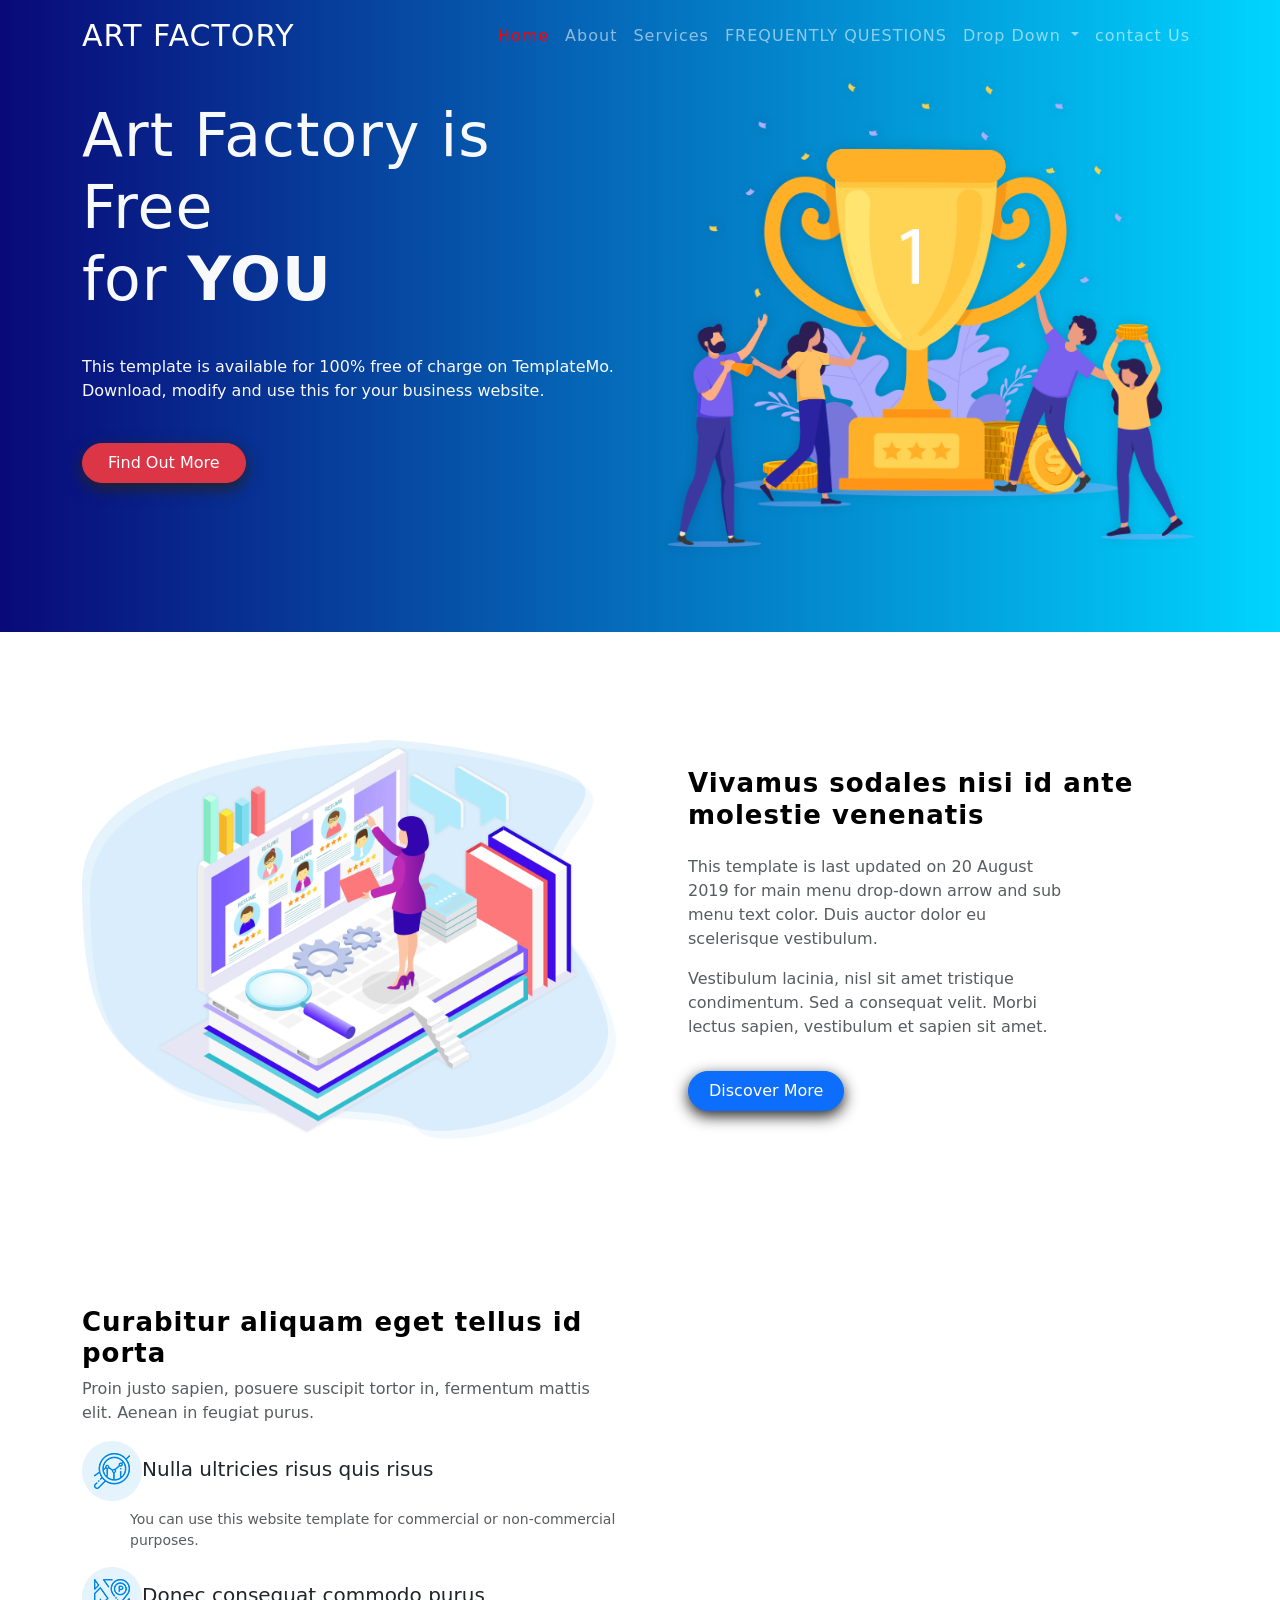
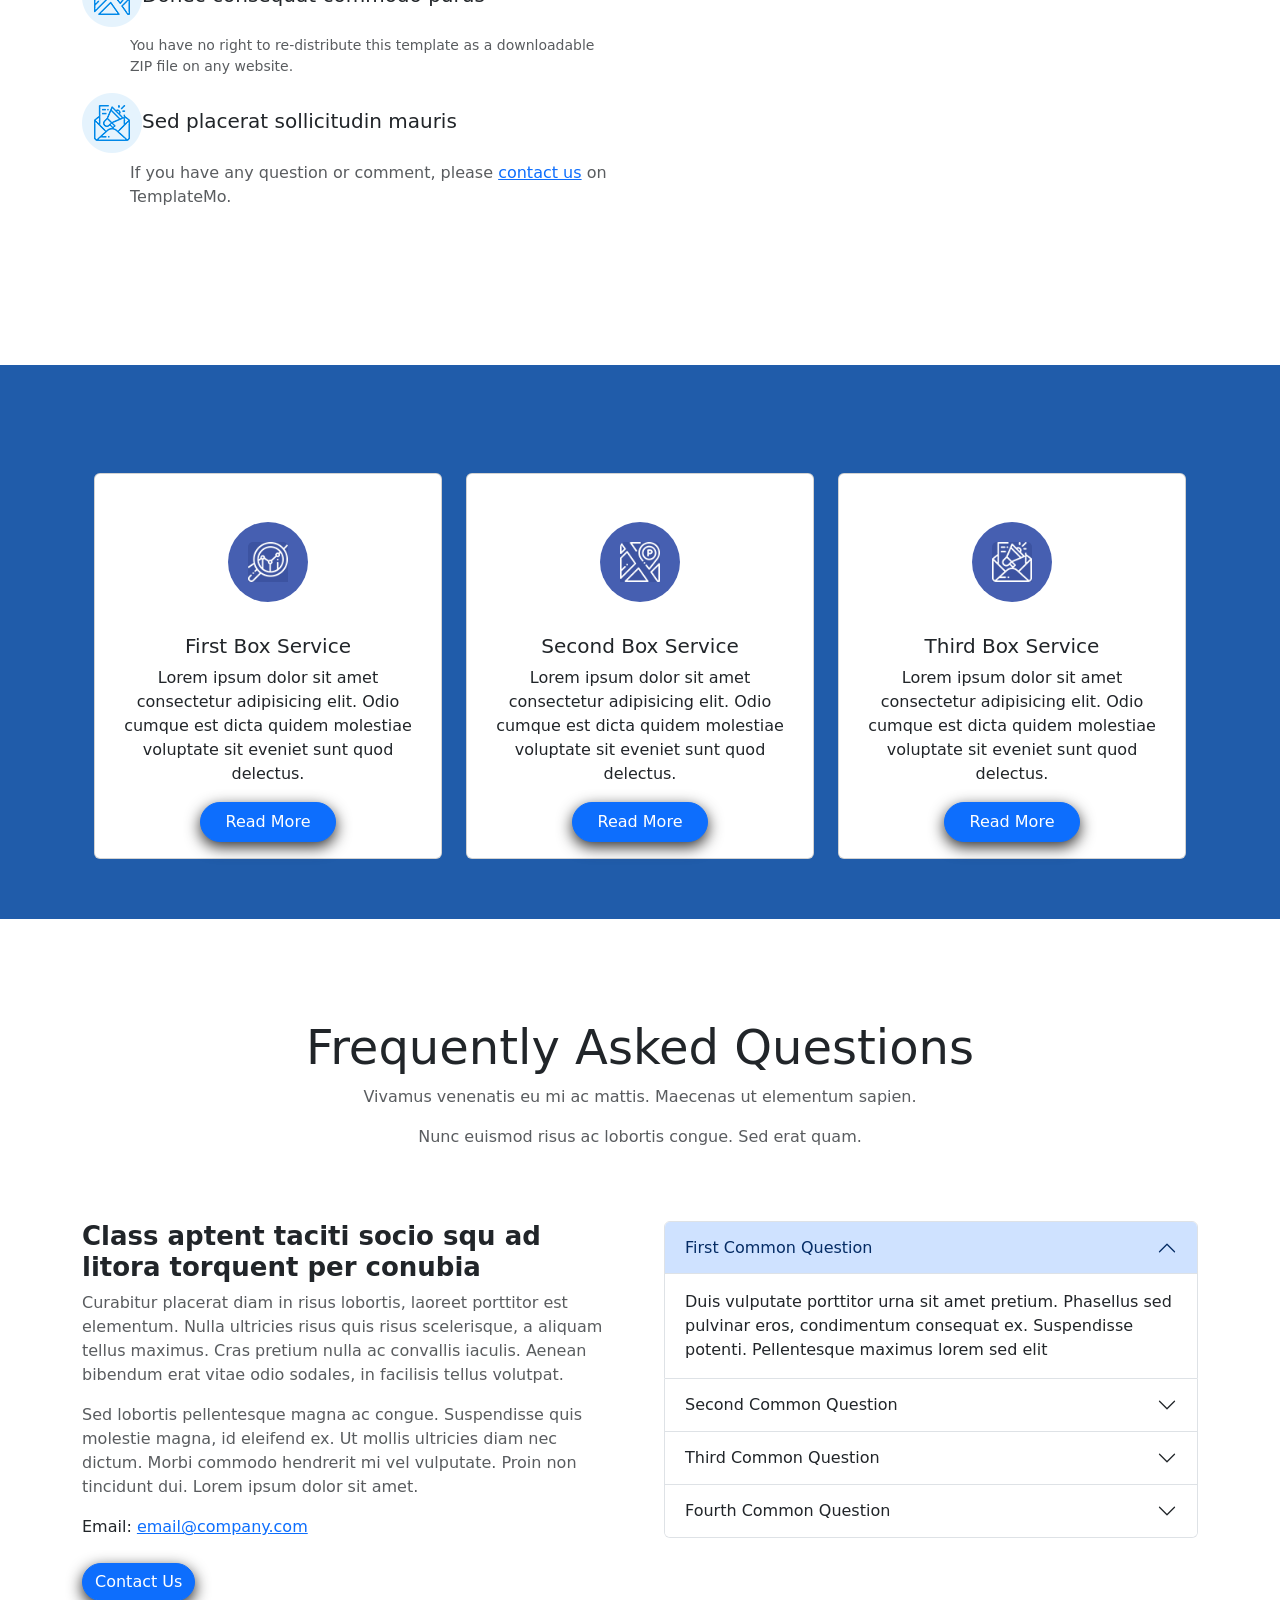
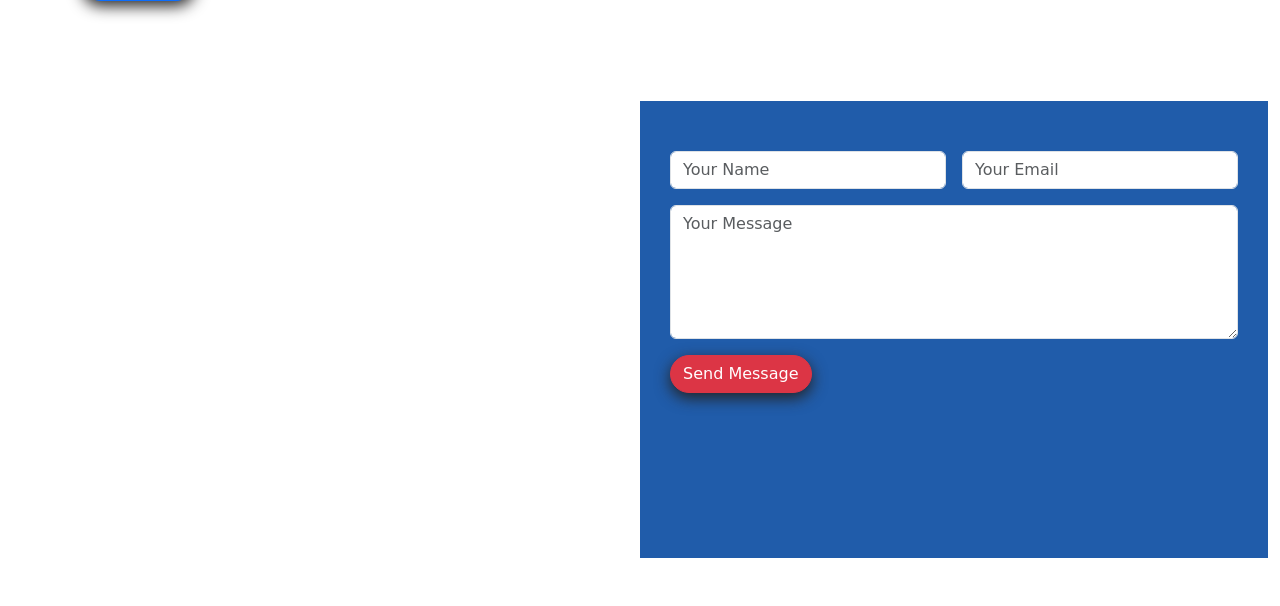
<file: index.html>
<!doctype html>
<html lang="en">

<head>
    <meta charset="utf-8">
    <meta name="viewport" content="width=device-width, initial-scale=1">
    <title>Bootstrap demo</title>
    <link href="https://cdn.jsdelivr.net/npm/bootstrap@5.3.8/dist/css/bootstrap.min.css" rel="stylesheet" integrity="sha384-sRIl4kxILFvY47J16cr9ZwB07vP4J8+LH7qKQnuqkuIAvNWLzeN8tE5YBujZqJLB" crossorigin="anonymous">
    <link href="https://unpkg.com/aos@2.3.1/dist/aos.css" rel="stylesheet">
    <link rel="stylesheet" href="css/style.css">
</head>

<body>
    <header style="background: #020024; background: linear-gradient(90deg, rgba(2, 0, 36, 1) 0%, rgba(9, 9, 121, 1) 0%, rgba(0, 212, 255, 1) 100%);">
        <nav class="navbar navbar-expand-lg navbar-dark fixed-top main-nav">
            <div class="container">
                <a class="navbar-brand" href="#">ART FACTORY</a>
                <button class="navbar-toggler" type="button" data-bs-toggle="collapse" data-bs-target="#navbarSupportedContent" aria-controls="navbarSupportedContent" aria-expanded="false" aria-label="Toggle navigation">
                    <span class="navbar-toggler-icon"></span>
                </button>
                <div class="collapse navbar-collapse" id="navbarSupportedContent">
                    <ul class="navbar-nav ms-auto mb-2 mb-lg-0">
                        <li class="nav-item">
                            <a class="nav-link active" aria-current="page" href="#hero">Home</a>
                        </li>
                        <li class="nav-item">
                            <a class="nav-link" href="#about">About</a>
                        </li>
                        <li class="nav-item">
                            <a class="nav-link" href="#services">Services</a>
                        </li>
                        <li class="nav-item">
                            <a class="nav-link" href="#frequently">FREQUENTLY QUESTIONS</a>
                        </li>
                        <li class="nav-item dropdown">
                            <a class="nav-link dropdown-toggle" href="#" id="navbarDropdown" role="button" data-bs-toggle="dropdown" aria-expanded="false">
                                Drop Down
                            </a>
                            <ul class="dropdown-menu" aria-labelledby="navbarDropdown">
                                <li><a class="dropdown-item" href="#about">About Us</a></li>
                                <li><a class="dropdown-item" href="#faq">FAQs</a></li>
                                <li><a class="dropdown-item" href="#blog">Blog</a></li>
                                <li><a class="dropdown-item" href="#contact">Contact Us</a></li>
                            </ul>
                        </li>
                        <li class="nav-item">
                            <a class="nav-link" href="#contact">contact Us</a>
                        </li>
                    </ul>
                </div>
            </div>
        </nav>

        <section id="hero">
            <div class="container">
                <div class="row g-5">
                    <div class="col-sm-12 col-md-12 col-lg-6 pt-lg-2 pt-3">
                        <h1 class="h1 text-light pt-3 ">Art Factory is Free<br> for <strong>YOU</strong></h1>
                        <p class="text-light pt-3 mt-4">This template is available for 100% free of charge on TemplateMo. Download, modify and use this for your business website.</p>
                        <button class="btn btn-danger mt-4">Find Out More</button>
                    </div>
                    <div class="col-sm-12 col-md-12 col-lg-6 text-lg-end">
                        <img src="imges/img1.png" alt="" data-aos="fade-left" class="img-fluid">
                    </div>
                </div>
            </div>
        </section>
    </header>

    <section id="about">
        <div class="container">
            <div class="row g-5 mt-4 align-items-center">
                <div class="col-sm-12 col-md-12 col-lg-6 text-lg-end">
                    <img src="imges/img2.png" alt="" data-aos="fade-up-right" class="img-fluid">
                </div>
                <div class="col-sm-12 col-md-12 col-lg-6 ps-lg-5 text1">
                    <h1 class="mb-4">Vivamus sodales nisi id ante molestie venenatis</h1>
                    <p class="text-muted mb-3 w-75">This template is last updated on 20 August 2019 for main menu drop-down arrow and sub menu text color. Duis auctor dolor eu scelerisque vestibulum.</p>
                    <p class="text-muted mb-3 w-75">Vestibulum lacinia, nisl sit amet tristique condimentum. Sed a consequat velit. Morbi lectus sapien, vestibulum et sapien sit amet.</p>
                    <button class="btn btn-primary mt-3">Discover More</button>
                </div>
            </div>
        </div>
    </section>

    <section id="about2">
        <div class="container">
            <div class="row g-5 mt-4 mb-5">
                <div class="col col-sm-12 col-md-12 col-lg-6">
                    <h1>Curabitur aliquam eget tellus id porta</h1>
                    <p class="text-muted">Proin justo sapien, posuere suscipit tortor in, fermentum mattis elit. Aenean in feugiat purus.</p>
                    <ul class="list-unstyled">
                        <li class="mb-3">
                            <div class="text">
                                <img src="imges/about-icon1.png">
                                <h5 class="pt-lg-3 pt-3">Nulla ultricies risus quis risus</h5>
                            </div>
                            <p class="text-muted small mt-2 ps-lg-5 ps-5">You can use this website template for commercial or non-commercial purposes.</p>
                        </li>
                        <li class="mb-3">
                            <div class="text">
                                <img src="imges/about-icon2.png">
                                <h5 class="pt-lg-3 pt-3">Donec consequat commodo purus</h5>
                            </div>
                            <p class="text-muted small mt-2 ps-lg-5 ps-5">You have no right to re-distribute this template as a downloadable ZIP file on any website.</p>
                        </li>
                        <li>
                            <div class="text">
                                <img src="imges/about-icon3.png">
                                <h5 class="pt-lg-3 pt-3">Sed placerat sollicitudin mauris</h5>
                            </div>
                            <p class="text-muted mt-2 ps-lg-5 ps-5">If you have any question or comment, please <a class="btn-primary">contact us</a> on TemplateMo.</p>
                        </li>
                    </ul>
                </div>
                <div class="col col-sm-12 col-md-12 col-lg-6">
                    <img src="imges/img3.png" class="img-fluid" data-aos="fade-up-left">
                </div>
            </div>
        </div>
    </section>

    <section id="services">
        <div class="container text-center g-5 mt-5">
            <div class="row g-4">
                <div class="col col-sm-12 col-md-6 col-lg-4">
                    <div class="card">
                        <div class="icon-box mx-auto mb-3 mt-5">
                            <img src="imges/service-icon1.png" class="card-img-top" alt="..." style="background-color: rgb(60, 83, 161);">
                        </div>
                        <div class="card-body">
                            <h5 class="card-title">First Box Service</h5>
                            <p class="card-text">Lorem ipsum dolor sit amet consectetur adipisicing elit. Odio cumque est dicta quidem molestiae voluptate sit eveniet sunt quod delectus.</p>
                            <a href="#" class="btn btn-primary">Read More</a>
                        </div>
                    </div>
                </div>
                <div class="col col-sm-12 col-md-6 col-lg-4">
                    <div class="card">
                        <div class="icon-box mx-auto mb-3 mt-5">
                            <img src="imges/service-icon-02.png" class="card-img-top" alt="..." style="background-color: rgb(60, 83, 161);">
                        </div>
                        <div class="card-body">
                            <h5 class="card-title">Second Box Service</h5>
                            <p class="card-text">Lorem ipsum dolor sit amet consectetur adipisicing elit. Odio cumque est dicta quidem molestiae voluptate sit eveniet sunt quod delectus.</p>
                            <a href="#" class="btn btn-primary">Read More</a>
                        </div>
                    </div>
                </div>
                <div class="col col-sm-12 col-md-6 col-lg-4">
                    <div class="card">
                        <div class="icon-box mx-auto mb-3 mt-5">
                            <img src="imges/service-icon-03.png" class="card-img-top" alt="..." style="background-color: rgb(60, 83, 161);">
                        </div>
                        <div class="card-body">
                            <h5 class="card-title">Third Box Service</h5>
                            <p class="card-text">Lorem ipsum dolor sit amet consectetur adipisicing elit. Odio cumque est dicta quidem molestiae voluptate sit eveniet sunt quod delectus.</p>
                            <a href="#" class="btn btn-primary">Read More</a>
                        </div>
                    </div>
                </div>
            </div>
        </div>
    </section>

    <section id="frequently">
        <div class="text-center mt-5 text1">
            <h1>Frequently Asked Questions</h1>
            <p class="text-muted">Vivamus venenatis eu mi ac mattis. Maecenas ut elementum sapien.</p>
            <p class="text-muted">Nunc euismod risus ac lobortis congue. Sed erat quam.</p>
        </div>

        <div class="container">
            <div class="row g-5 mt-4">
                <div class="col col-sm-12 col-md-12 col-lg-6">
                    <h2>Class aptent taciti socio squ ad litora torquent per conubia</h2>
                    <p class="text-muted mb-3">Curabitur placerat diam in risus lobortis, laoreet porttitor est elementum. Nulla ultricies risus quis risus scelerisque, a aliquam tellus maximus. Cras pretium nulla ac convallis iaculis. Aenean bibendum erat vitae odio sodales, in facilisis tellus volutpat.</p>
                    <p class="text-muted mb-3">Sed lobortis pellentesque magna ac congue. Suspendisse quis molestie magna, id eleifend ex. Ut mollis ultricies diam nec dictum. Morbi commodo hendrerit mi vel vulputate. Proin non tincidunt dui. Lorem ipsum dolor sit amet.</p>
                    <p class="mb-4">
                        Email: <a href="mailto:email@company.com">email@company.com</a>
                    </p>
                    <button class="btn btn-primary btn-contact">Contact Us</button>
                </div>

                <div class="col col-sm-12 col-md-12 col-lg-6">
                    <div class="accordion" id="accordionExample">
                        <div class="accordion-item">
                            <h2 class="accordion-header">
                                <button class="accordion-button" type="button" data-bs-toggle="collapse" data-bs-target="#collapseOne" aria-expanded="true" aria-controls="collapseOne">
                                    First Common Question
                                </button>
                            </h2>
                            <div id="collapseOne" class="accordion-collapse collapse show" data-bs-parent="#accordionExample">
                                <div class="accordion-body">
                                    Duis vulputate porttitor urna sit amet pretium. Phasellus sed pulvinar eros, condimentum consequat ex. Suspendisse potenti. Pellentesque maximus lorem sed elit
                                </div>
                            </div>
                        </div>
                        <div class="accordion-item">
                            <h2 class="accordion-header">
                                <button class="accordion-button collapsed" type="button" data-bs-toggle="collapse" data-bs-target="#collapseTwo" aria-expanded="false" aria-controls="collapseTwo">
                                    Second Common Question
                                </button>
                            </h2>
                            <div id="collapseTwo" class="accordion-collapse collapse" data-bs-parent="#accordionExample">
                                <div class="accordion-body">
                                    Sed odio elit, cursus sed consequat at, rutrum eget augue. Cras ac eros iaculis, tempor quam sit amet, scelerisque mi. Quisque eu risus eget nunc porttitor vestibulum at a ante. Praesent ut placerat turpis, vel pellentesque dolor.
                                </div>
                            </div>
                        </div>
                        <div class="accordion-item">
                            <h2 class="accordion-header">
                                <button class="accordion-button collapsed" type="button" data-bs-toggle="collapse" data-bs-target="#collapseThree" aria-expanded="false" aria-controls="collapseThree">
                                    Third Common Question
                                </button>
                            </h2>
                            <div id="collapseThree" class="accordion-collapse collapse" data-bs-parent="#accordionExample">
                                <div class="accordion-body">
                                    Proin feugiat ante ut vulputate rutrum. Nam quis erat turpis. Nullam maximus pharetra lorem, eu condimentum est iaculis ut. Pellentesque mattis ultrices dignissim.
                                </div>
                            </div>
                        </div>
                        <div class="accordion-item">
                            <h2 class="accordion-header">
                                <button class="accordion-button collapsed" type="button" data-bs-toggle="collapse" data-bs-target="#collapseFour" aria-expanded="false" aria-controls="collapseFour">
                                    Fourth Common Question
                                </button>
                            </h2>
                            <div id="collapseFour" class="accordion-collapse collapse" data-bs-parent="#accordionExample">
                                <div class="accordion-body">
                                    Phasellus eu purus ornare, eleifend orci nec, egestas nulla. Sed sed aliquet sapien. Proin placerat, ipsum eu posuere blandit, tellus quam consectetur nisi, id sollicitudin diam ex at nisi.
                                </div>
                            </div>
                        </div>
                    </div>
                </div>
            </div>
        </div>
    </section>

    <section id="contact">
        <div class="container-fluid">
            <div class="row mb-5 g-0">
                <div class="col col-sm-12 col-md-12 col-lg-6 ">
                    <iframe src="https://www.google.com/maps/embed?pb=!1m14!1m8!1m3!1d2028845.2299800382!2d-1.6197630000000003!3d6.697798!3m2!1i1024!2i768!4f13.1!3m3!1m2!1s0xfdb96f349e85efd%3A0xb8d1e0b88af1f0f5!2sKumasi%20Central%20Market!5e0!3m2!1sar!2sus!4v1774860905977!5m2!1sar!2sus" width="100%" height="450" style="border:0;" allowfullscreen="" loading="lazy" referrerpolicy="no-referrer-when-downgrade"></iframe>
                </div>

                <div class="col col-sm-12 col-md-12 col-lg-6 col2">
                    <form>
                        <div class="row g-3">
                            <div class="col col-md-6 col-lg-6 col-sm-12">
                                <input type="text" class="form-control" placeholder="Your Name">
                            </div>
                            <div class="col-12 col-md-6">
                                <input type="email" class="form-control" placeholder="Your Email">
                            </div>
                            <div class="col-12 ">
                                <textarea class="form-control" rows="5" placeholder="Your Message"></textarea>
                            </div>
                            <div class="col-12">
                                <button class="btn btn-danger">Send Message</button>
                            </div>
                        </div>
                    </form>
                </div>
            </div>
        </div>
    </section>

    <script src="https://cdn.jsdelivr.net/npm/bootstrap@5.3.8/dist/js/bootstrap.bundle.min.js" integrity="sha384-FKyoEForCGlyvwx9Hj09JcYn3nv7wiPVlz7YYwJrWVcXK/BmnVDxM+D2scQbITxI" crossorigin="anonymous"></script>
    <script src="https://unpkg.com/aos@2.3.1/dist/aos.js"></script>
    <script src="script/script.js"></script>
    <script>
        AOS.init();
    </script>
</body>

</html>
</file>
<file: css/style.css>
/* =========================================
   1. General Styles
   ========================================= */
* {
    padding: 0;
    margin: 0;
    box-sizing: border-box;
}

.landing {
    background-color: rgb(25, 25, 68);
}

/* =========================================
   2. Navbar
   ========================================= */
nav .navbar-brand {
    font-size: 30px;
}

.navbar .nav-link,
.navbar-brand {
    font-weight: 500;
    letter-spacing: 1px;
}

.main-nav {
    transition: all 0.4s ease-in-out; /* سر النعومة في الحركة */
}

/* حالة الروابط عند التفاعل */
.navbar .navbar-nav .nav-link.active,
.navbar .navbar-nav .nav-link:focus,
.navbar .navbar-nav .nav-link:hover {
    color: rgb(206, 44, 44);
}

.navbar .navbar-nav .nav-link.active {
    color: red !important;
}

/* التنسيق عند عمل Scroll */
.nav-scroll {
    background-color: white;
}

.nav-scroll .nav-link {
    color: black !important;
}

.nav-scroll .navbar-brand {
    color: black;
}

/* Dropdown Menu */
.nav-item.dropdown:hover .dropdown-menu {
    display: block;
}

.dropdown-item:hover {
    background-color: #f8d7da;
    color: red;
    transition: 0.2s ease-in-out;
}

/* =========================================
   3. Hero Section 
   ========================================= */
#hero {
    padding: 75px 0;
}

#hero h1 {
    font-size: 60px;
    letter-spacing: 1px;
}

#hero button {
    border-radius: 50px;
    padding: 7px 25px;
    box-shadow: 0 5px 15px rgb(36, 35, 35);
}

#hero button:hover {
    background-color: rgb(80, 130, 177);
}

/* =========================================
   4. About Section 
   ========================================= */
#about {
    margin-top: 60px;
}

#about h1 {
    font-size: 26px;
    font-weight: 700;
    letter-spacing: 1px;
    color: black;
}

#about .text1 {
    padding-left: 60px;
}

#about .ttext {
    padding-left: 130px;
}

#about button {
    border-radius: 40px;
    padding: 7px 20px;
    box-shadow: 0 5px 15px rgb(36, 35, 35);
}

#about button:hover {
    background-color: rgb(24, 109, 179);
}

/* =========================================
   5. About2 Section 
   ========================================= */
#about2 {
    margin-top: 120px;
}

#about2 h1 {
    font-size: 26px;
    font-weight: 700;
    letter-spacing: 1px;
    color: black;
}

#about2 .text {
    display: flex;
    justify-content: start;
    align-items: start;
}

/* =========================================
   6. Services Section
   ========================================= */
#services {
    background-color: rgb(32, 92, 170);
    margin-top: 140px;
    padding: 60px 0;
}

#services .icon-box {
    width: 80px;
    height: 80px;
    background-color: rgb(70, 95, 177);
    border-radius: 50%;
    display: flex;
    align-items: center;
    justify-content: center;
}

.icon-box img {
    width: 40px;
}

#services .img1 {
    border-radius: 80px;
}

#services a {
    border-radius: 50px;
    padding: 7px 25px;
    box-shadow: 0 5px 15px rgb(49, 48, 48);
}

#services a:hover {
    background-color: rgb(32, 92, 170);
}

/* =========================================
   7. FAQ Section 
   ========================================= */
#frequently {
    margin: 100px 0;
}

#frequently h1 {
    font-size: 48px;
    font-weight: 300;
}

#frequently h2 {
    font-size: 26px;
    font-weight: 700;
}

#frequently .btn-contact {
    border-radius: 50px;
    box-shadow: 0 5px 15px rgb(36, 35, 35);
}

/* =========================================
   8. Contact Section
   ========================================= */
#contact .col2 {
    padding: 50px 30px;
    background-color: rgb(32, 92, 170);
}

#contact .col2 button {
    box-shadow: 0 5px 15px rgb(36, 35, 35);
    border-radius: 50px;
}

#contact .col2 button:hover {
    background-color: rgb(32, 98, 184);
}

/* =========================================
   9. Responsive Design (التجاوب مع الشاشات)
   ========================================= */
@media (max-width: 991px) {
    /* تنسيق قائمة الموبايل */
    .navbar-collapse {
        background-color: rgba(0, 0, 0, 0.8);
        padding: 10px;
    }

    /* تنسيق قسم About2 للموبايل */
    #about2 .row {
        display: block;
    }
    #about2 .col-lg-6 {
        width: 100%;
        margin-top: 20px;
    }
}
</file>
